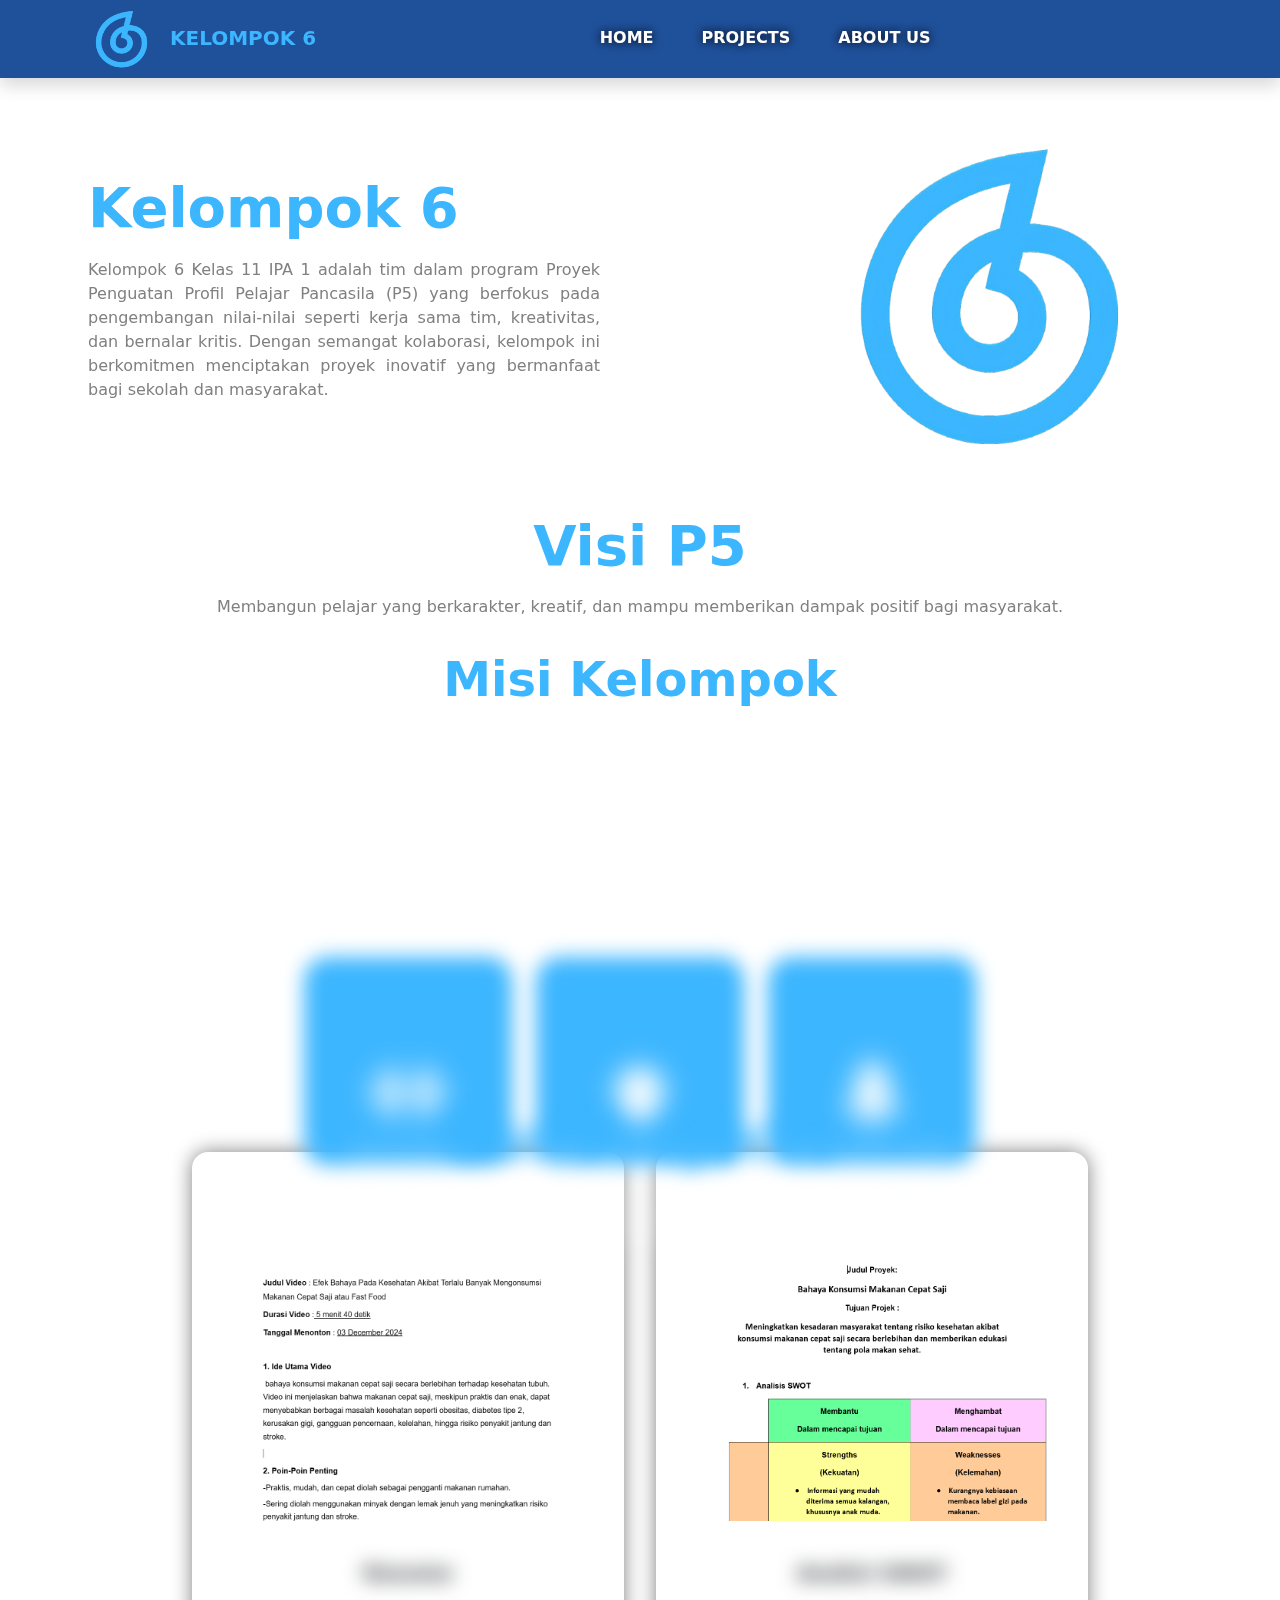
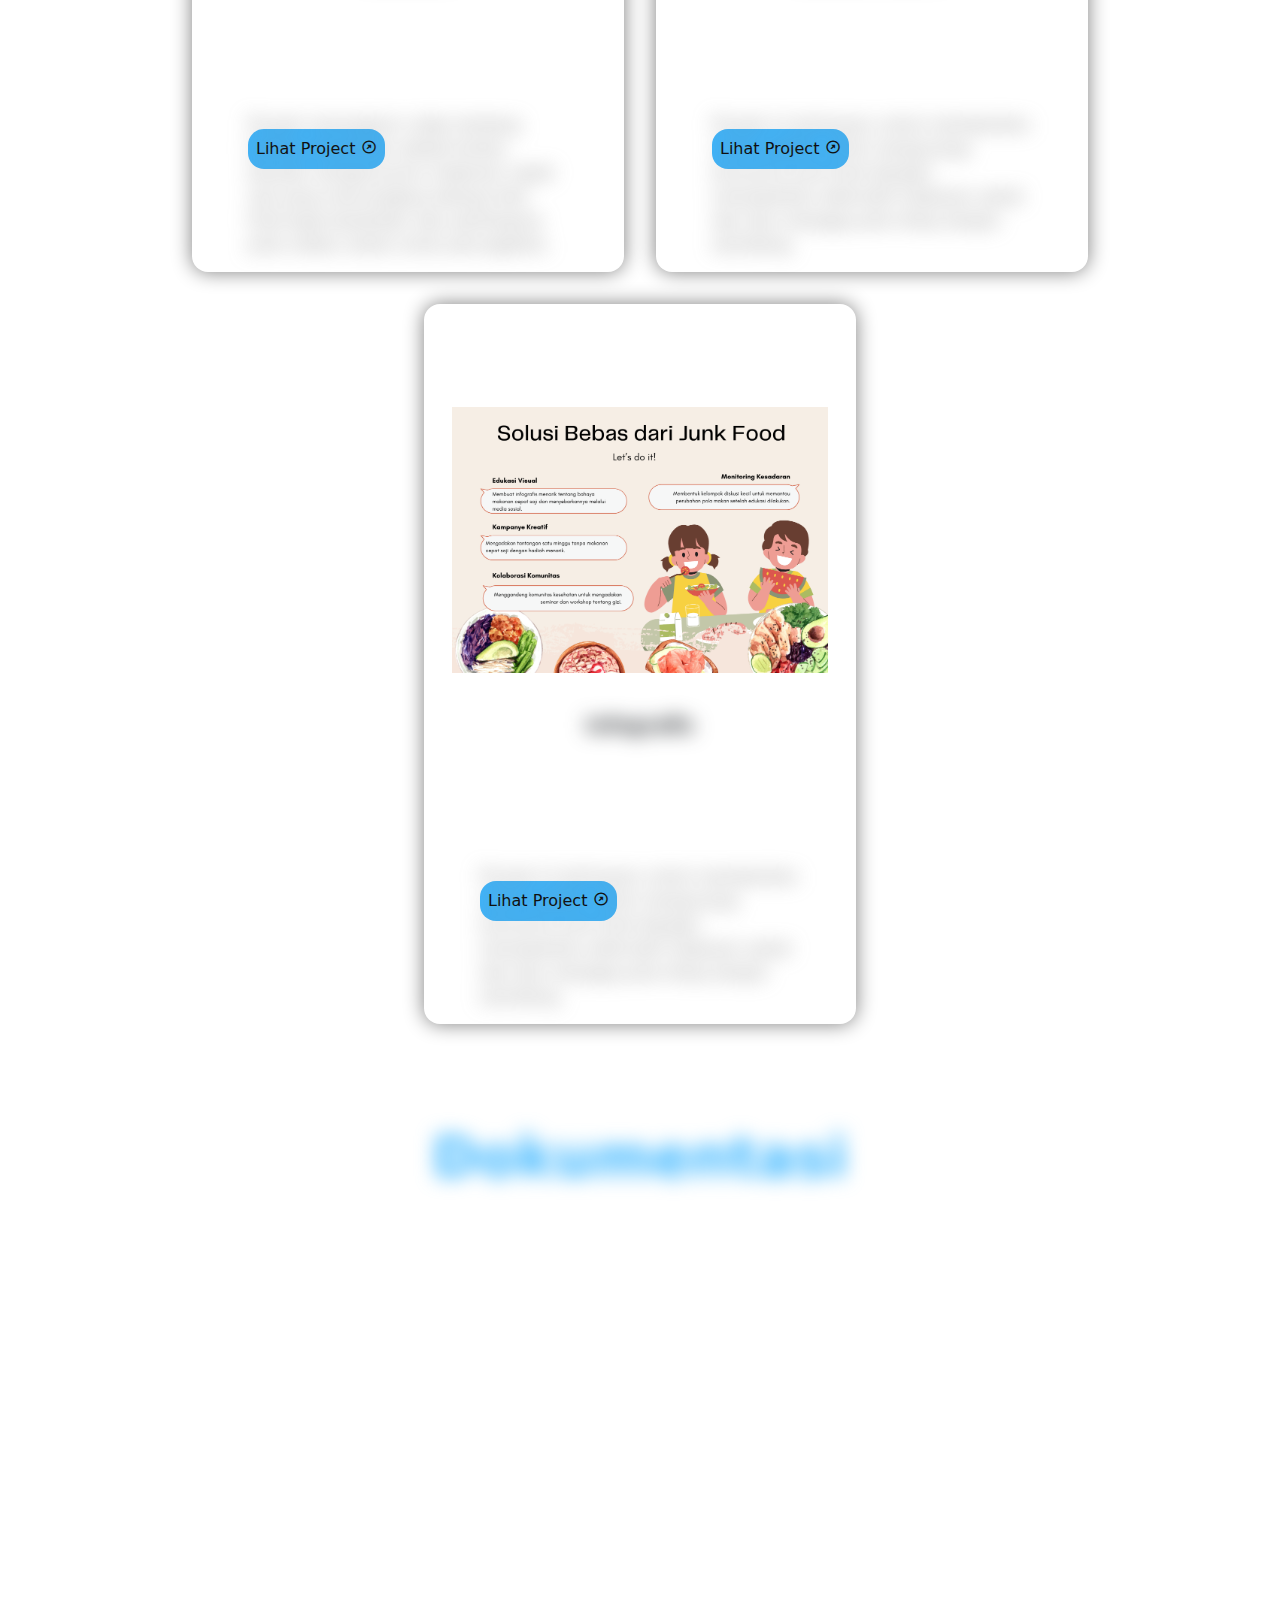
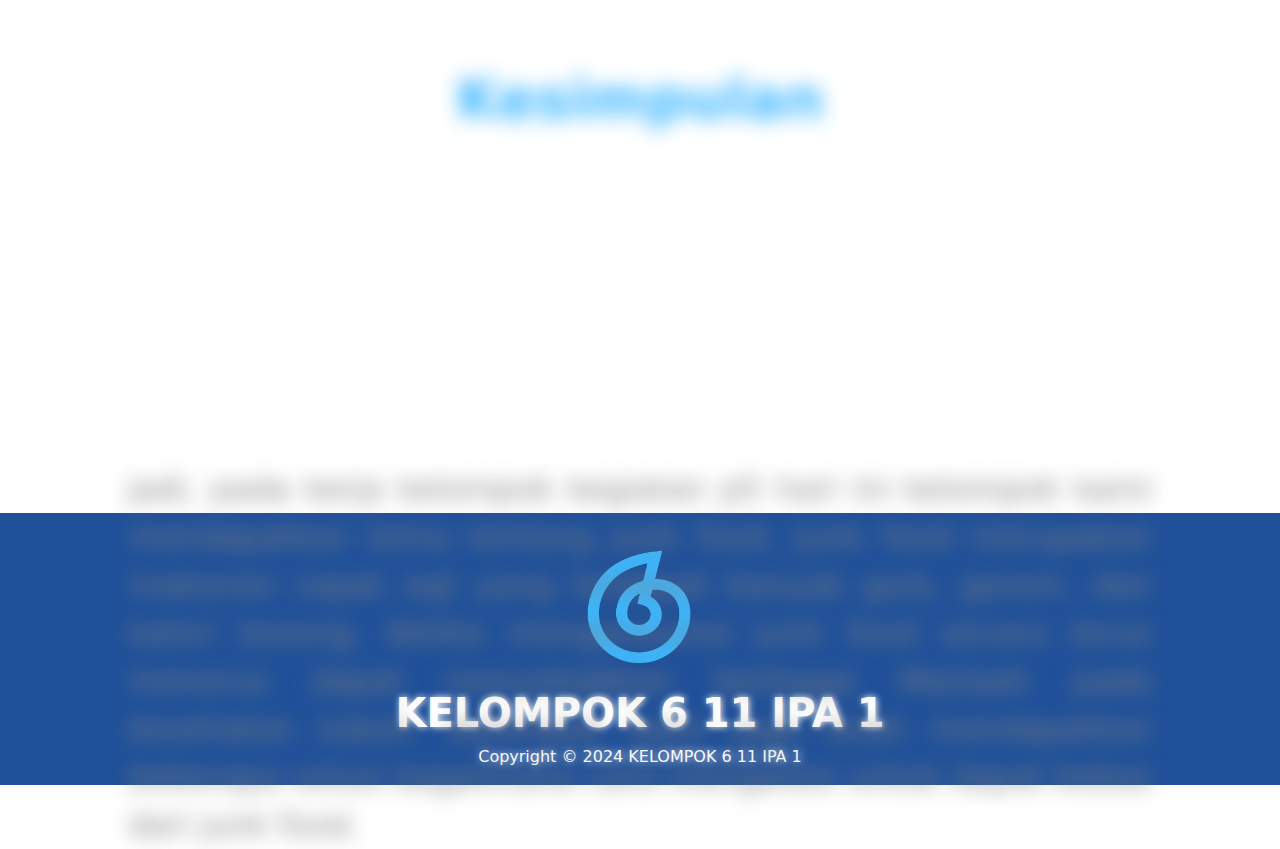
<file: index.html>
<!DOCTYPE html>
<html lang="en" id="home">
<head>
    <meta charset="UTF-8">
    <meta name="viewport" content="width=device-width, initial-scale=1.0">
    <title>P5 - Kelompok 6</title>
    <link rel="stylesheet" href="style.css">
    <link href="https://cdn.jsdelivr.net/npm/bootstrap@5.3.3/dist/css/bootstrap.min.css" rel="stylesheet" integrity="sha384-QWTKZyjpPEjISv5WaRU9OFeRpok6YctnYmDr5pNlyT2bRjXh0JMhjY6hW+ALEwIH" crossorigin="anonymous">
    <link href='https://unpkg.com/boxicons@2.1.4/css/boxicons.min.css' rel='stylesheet'>
    <link rel="stylesheet" href="https://cdn.jsdelivr.net/npm/bootstrap-icons@1.11.3/font/bootstrap-icons.min.css">
    <link rel="shortcut icon" href="./assets/logo p5.png" type="image/x-icon">
</head>
<body>
    <nav class="navbar navbar-expand-lg navbar-light fixed-top shadow ">
        <div class="container">
            <img src="./assets/logo p5.png" alt="Logo" id="logo">
            <a class="navbar-brand" href="#" target="_blank">KELOMPOK 6</a>
          <button  style="border: none;" class="navbar-toggler" type="button" data-bs-toggle="collapse" data-bs-target="#navbarNavAltMarkup"       aria-controls="navbarNavAltMarkup" aria-expanded="false" aria-label="Toggle navigation">
            <span><i class="bi bi-list" style="color: rgb(60, 182, 255); font-size: 2.5rem;"></i></span>
          </button>
          <div class="collapse navbar-collapse" id="navbarNavAltMarkup">
            <div class="navbar-nav m-auto">
              <a class="navbar-link active mb-3 align-item-center" aria-current="page" href="#home">HOME</a>
              <a class="navbar-link active mb-3 align-item-center" href="#projects">PROJECTS</a>
              <a class="navbar-link active mb-3 align-item-center" href="./about.html">ABOUT US</a>
            </div>
          </div>
        </div>
        </div>
    </nav>

    <!-- Hero Section -->
    <section class="hero">
      <div class="hero-text">
        <h1 class="heading hidden">Kelompok 6</h1>
        <p class="hidden">
          Kelompok 6 Kelas 11 IPA 1 adalah tim dalam program Proyek Penguatan Profil Pelajar Pancasila (P5) yang berfokus pada pengembangan nilai-nilai seperti kerja sama tim, kreativitas, dan bernalar kritis. Dengan semangat kolaborasi, kelompok ini berkomitmen menciptakan proyek inovatif yang bermanfaat bagi sekolah dan masyarakat.
        </p>
      </div>
      <div class="hero-logo hidden">

      </div>
    </section>

    <!-- Visi Misi p5 -->
    <section class="visi mt-3">
      <h1 class="heading hidden">Visi P5</h1>
      <p class="hidden">Membangun pelajar yang berkarakter, kreatif, dan mampu memberikan dampak positif bagi masyarakat.</p>
    </section>

    <section class="misi mt-3">
      <h1 class="heading hidden">Misi Kelompok</h1>
      <div class="list-wrap">
        <div class="list hidden">
          <i class='bx bx-dumbbell bx-tada hidden'></i>
          <p class="hidden">Meningkatkan semangat gotong royong dan kerja sama tim.</p>
        </div>
        <div class="list hidden">
          <i class="bi bi-lightbulb-fill bx-tada hidden" id="light-bulb"></i>
          <p class="hidden">Mengembangkan ide-ide kreatif untuk menyelesaikan permasalahan.</p>
        </div>
        <div class="list hidden">
          <i class='bx bxs-tree-alt bx-tada hidden' ></i>
          <p class="hidden">Menginspirasi pelajar lain untuk berkontribusi pada lingkungan sekitar.</p>
        </div>
      </div>
    </section>

    <div class="scroller" id="projects"></div>

    <!-- OUR PROJECTS -->
     <section class="projects">
      <h1 class="heading hidden">
        Our Projects
      </h1>

      <div class="projects-wrap">
        <div class="projects-card">
          <div class="projects-img" id="resume">

          </div>
          <div class="projects-desc">
            <h5 class="hidden">Resume</h5>
            <p class="hidden">
              Proyek merangkum video tentang bahaya kesehatan akibat terlalu banyak mengonsumsi makanan cepat saji yang  mencangkup bahaya fast food bagi kesehatan dan pentingnya pola makan sehat untuk pencegahan.
            </p>
            <a href="https://docs.google.com/document/d/1kyDHO1-YvE8DdVCY4a7LExbhprlAqN81pY7jR2yHaDw/edit?usp=sharing" class="btn-wrap">
              <button class="see-project">Lihat Project <i class='bx bx-right-top-arrow-circle' ></i></button>
            </a>
          </div>
        </div>
        <div class="projects-card">
          <div class="projects-img" id="swot">

          </div>
          <div class="projects-desc">
            <h5 class="hidden">Analisi SWOT</h5>
            <p class="hidden">
              Proyek  ini bertujuan untuk memberikan solusi praktis untuk mengurangi konsumsi junk food dengan menawarkan alternatif makanan sehat dan tips menjaga pola hidup bergizi seimbang.
            </p>
            <a href="https://docs.google.com/document/d/1hMLLPl1PDd3diAZt97mmA4U1EsKnlvmMZRXOFglVLXI/edit?usp=sharing" class="btn-wrap">
              <button class="see-project">Lihat Project <i class='bx bx-right-top-arrow-circle' ></i></button>
            </a>
          </div>
        </div>
        <div class="projects-card">
          <div class="projects-img">

          </div>
          <div class="projects-desc">
            <h5 class="hidden">Infografis</h5>
            <p class="hidden">
              Proyek  ini bertujuan untuk memberikan solusi praktis untuk mengurangi konsumsi junk food dengan menawarkan alternatif makanan sehat dan tips menjaga pola hidup bergizi seimbang.
            </p>
            <a href="https://www.canva.com/design/DAGYMvCGJ5s/0DJKe74mqgHVpC7IoKrBYA/edit?utm_content=DAGYMvCGJ5s&utm_campaign=designshare&utm_medium=link2&utm_source=sharebutton" class="btn-wrap">
              <button class="see-project">Lihat Project <i class='bx bx-right-top-arrow-circle' ></i></button>
            </a>
          </div>
        </div>
      </div>
     </section>

     <!-- Dokumentasi -->
      <section class="dokum">
        <h1 class="heading hidden">Dokumentasi</h1>
        <iframe width="560" height="315" src="https://www.youtube.com/embed/8W9FJZMuMPo" title="YouTube video player" frameborder="0" allow="accelerometer; autoplay; clipboard-write; encrypted-media; gyroscope; picture-in-picture" allowfullscreen></iframe>
      </section>

      <!-- Kesimpulan -->
      <section class="kesimpulan">
        <h1 class="heading hidden">
          Kesimpulan
        </h1>
        <p class="hidden">
          Jadi, pada kerja kelompok kegiatan p5 hari ini kelompok kami mendapatkan tema tentang junk food. Junk food merupakan makanan cepat saji yang terdapat banyak gula, garam, dan kalori kosong. Ketika mengonsumsi junk food secara terus menerus dapat menyebabkan berbagai Maslaah pada kesehatan tubuh. Kelompok kami juga telah mendapatkan  beberapa solusi bagaimana cara mengatasi  untuk dapat  bebas dari junk food.
        </p>
      </section>

      <!-- Footer -->
      <div class="footer-container">
        <footer>
          <div class="footer-top">
            <img src="./assets/logo p5.png" alt="Logo" id="footer">
          </div>
          <div class="footer">
            <h1>KELOMPOK 6 11 IPA 1</h1>
          </div>
          <div class="footer-bottom">
            <p>Copyright © 2024 KELOMPOK 6 11 IPA 1</p>
          </div>
        </footer>
      </div>
     
</body>
<script src="https://cdn.jsdelivr.net/npm/bootstrap@5.3.3/dist/js/bootstrap.bundle.min.js" integrity="sha384-YvpcrYf0tY3lHB60NNkmXc5s9fDVZLESaAA55NDzOxhy9GkcIdslK1eN7N6jIeHz" crossorigin="anonymous"></script>
<script src="./script.js"></script>
</html>
</file>
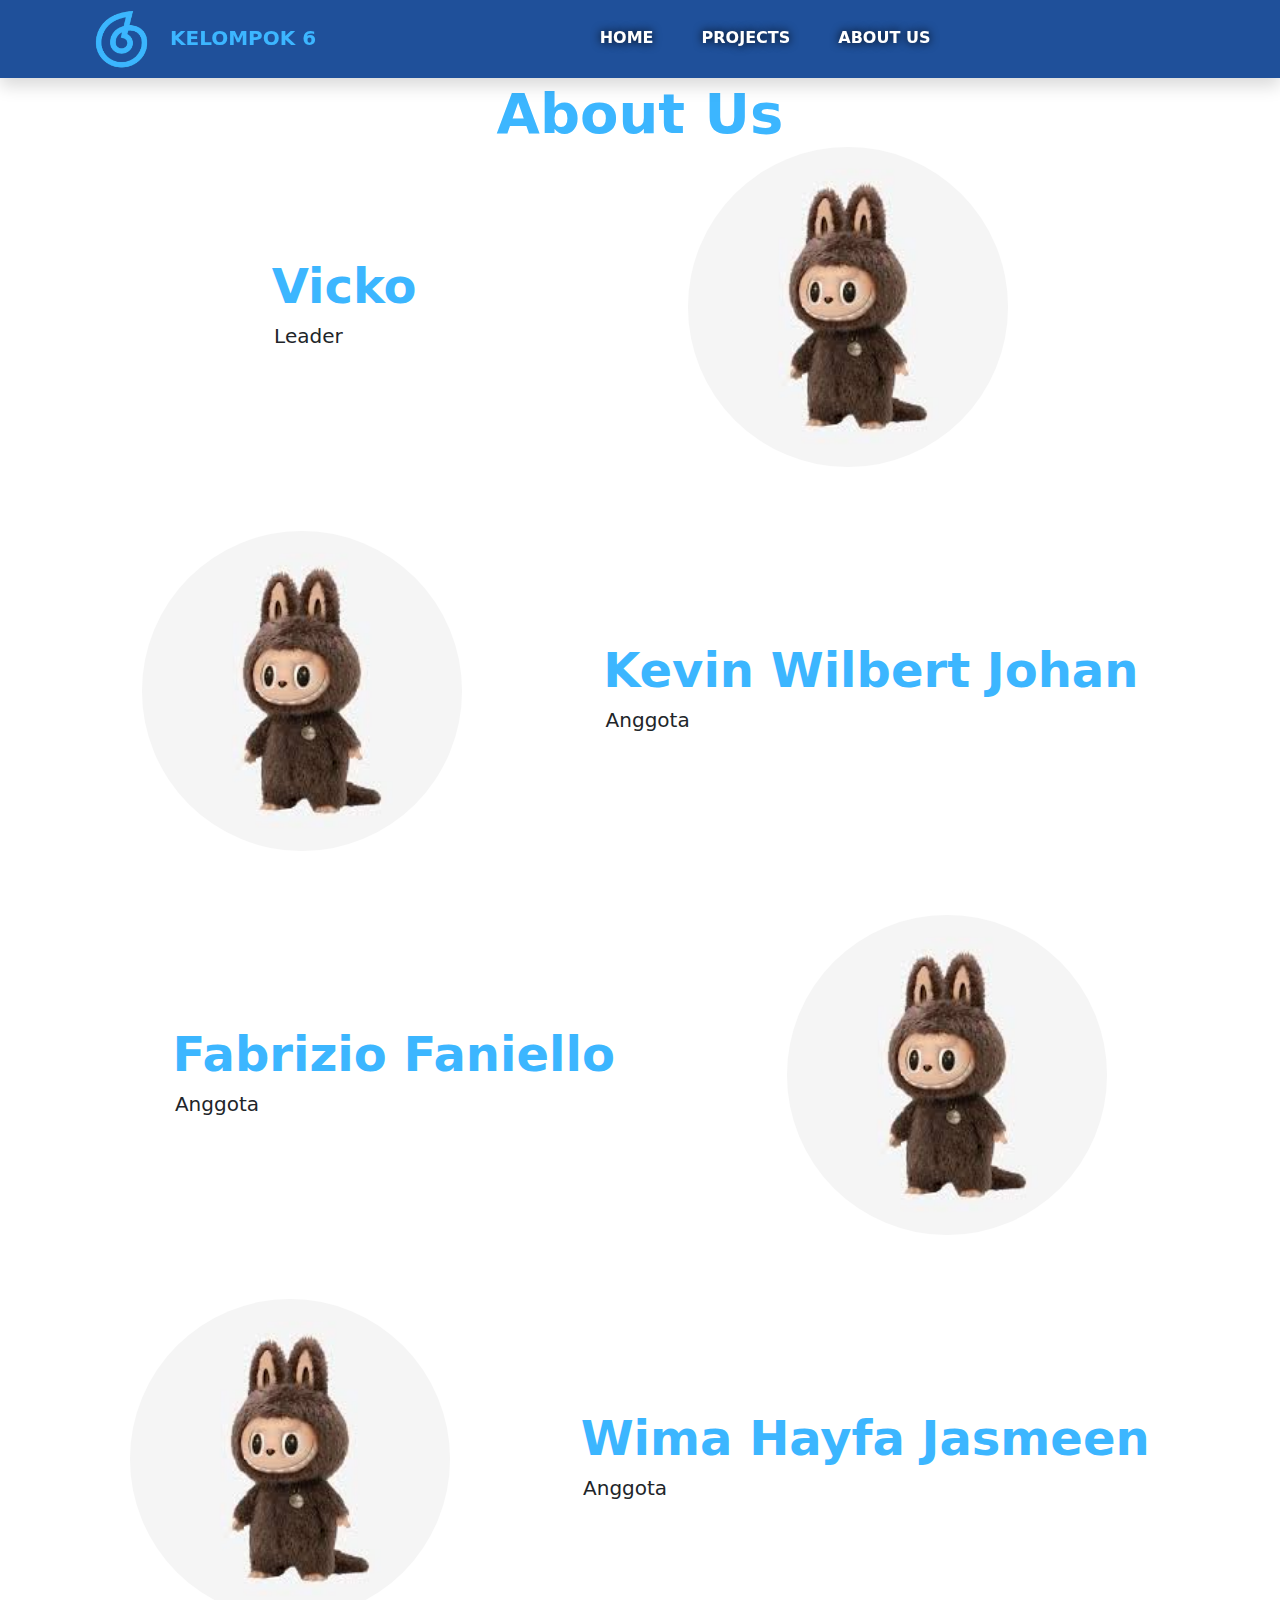
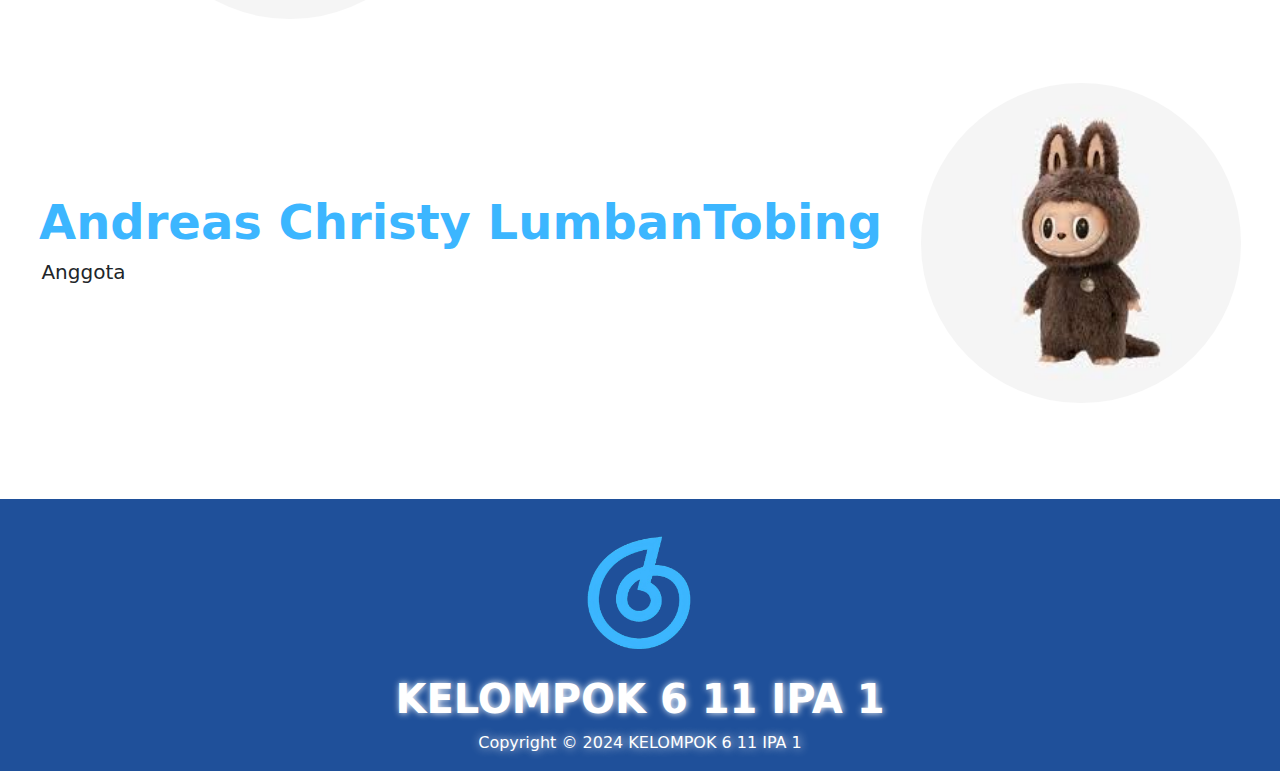
<file: about.html>
<!DOCTYPE html>
<html lang="en" id="about">
<head>
    <meta charset="UTF-8">
    <meta name="viewport" content="width=device-width, initial-scale=1.0">
    <title>P5 - Kelompok 6</title>
    <link rel="stylesheet" href="style.css">
    <link href="https://cdn.jsdelivr.net/npm/bootstrap@5.3.3/dist/css/bootstrap.min.css" rel="stylesheet" integrity="sha384-QWTKZyjpPEjISv5WaRU9OFeRpok6YctnYmDr5pNlyT2bRjXh0JMhjY6hW+ALEwIH" crossorigin="anonymous">
    <link href='https://unpkg.com/boxicons@2.1.4/css/boxicons.min.css' rel='stylesheet'>
    <link rel="stylesheet" href="https://cdn.jsdelivr.net/npm/bootstrap-icons@1.11.3/font/bootstrap-icons.min.css">
    <link rel="shortcut icon" href="./assets/logo p5.png" type="image/x-icon">
</head>
<body>
    <nav class="navbar navbar-expand-lg navbar-light fixed-top shadow ">
        <div class="container">
            <img src="./assets/logo p5.png" alt="Logo" id="logo">
            <a class="navbar-brand" href="#" target="_blank">KELOMPOK 6</a>
          <button  style="border: none;" class="navbar-toggler" type="button" data-bs-toggle="collapse" data-bs-target="#navbarNavAltMarkup"       aria-controls="navbarNavAltMarkup" aria-expanded="false" aria-label="Toggle navigation">
            <span><i class="bi bi-list" style="color: rgb(60, 182, 255); font-size: 2.5rem;"></i></span>
          </button>
          <div class="collapse navbar-collapse" id="navbarNavAltMarkup">
            <div class="navbar-nav m-auto">
              <a class="navbar-link active mb-3 align-item-center" aria-current="page" href="./index.html#home">HOME</a>
              <a class="navbar-link active mb-3 align-item-center" href="./index.html">PROJECTS</a>
              <a class="navbar-link active mb-3 align-item-center" href="#about">ABOUT US</a>
            </div>
          </div>
        </div>
        </div>
    </nav>

    <!-- About us -->
    <section class="anggota">
        <h1 class="heading">About Us</h1>
        <div class="ganjil">
          <div id="penjelasan ketua" >
              <h2 class="subheading">Vicko</h2>
              <div class="content">
                  <h5>Leader</h5>
              </div>
          </div>
          <div id="gambar-1" class="gambar"></div>
      </div>
        <div class="genap">
          <div id="penjelasan">
              <h2 class="subheading">Kevin Wilbert Johan</h2>
              <div class="content">
                  <h5>Anggota</h5>
              </div>
          </div>
          <div id="gambar-2" class="gambar"></div>
        </div>
        <div class="ganjil">
          <div id="penjelasan">
              <h2 class="subheading">Fabrizio Faniello</h2>
              <div class="content">
                  <h5>Anggota</h5>
              </div>
          </div>
          <div id="gambar-3" class="gambar"></div>
      </div>
        <div class="genap">
          <div id="penjelasan">
              <h2 class="subheading">Wima Hayfa Jasmeen</h2>
              <div class="content">
                  <h5>Anggota</h5>
              </div>
          </div>
          <div id="gambar-4" class="gambar"></div>
        </div>
        <div class="ganjil" id="end">
          <div id="penjelasan">
              <h2 class="subheading">Andreas Christy LumbanTobing</h2>
              <div class="content">
                  <h5>Anggota</h5>
              </div>
          </div>
          <div id="gambar-5" class="gambar"></div>
      </div>
    
      </div>
    </section>

      <!-- Footer -->
      <div class="footer-container">
        <footer>
          <div class="footer-top">
            <img src="./assets/logo p5.png" alt="Logo" id="footer">
          </div>
          <div class="footer">
            <h1>KELOMPOK 6 11 IPA 1</h1>
          </div>
          <div class="footer-bottom">
            <p>Copyright © 2024 KELOMPOK 6 11 IPA 1</p>
          </div>
        </footer>
      </div>
     
</body>
<script src="https://cdn.jsdelivr.net/npm/bootstrap@5.3.3/dist/js/bootstrap.bundle.min.js" integrity="sha384-YvpcrYf0tY3lHB60NNkmXc5s9fDVZLESaAA55NDzOxhy9GkcIdslK1eN7N6jIeHz" crossorigin="anonymous"></script>
<script src="./script.js"></script>
</html>
</file>
<file: style.css>
:root{
    --primary: rgb(60, 182, 255);
    --bg: rgb(31, 80, 154);
    --yellow: rgb(187, 160, 10);
}

*{
    margin: 0px;
    padding: 0px;
    box-sizing: border-box;
}

body{
    font-family: 'Poppins', sans-serif;
    scroll-behavior: smooth;
    background-color: var(--bg);
    overflow-x: hidden;
}

.hidden {
    transform: translateY(100%);
    filter: blur(10px);
}
  
.show {
    transform: translateY(0);
    filter: blur(0);
    transition: all 0.7s ease-in-out;
 }

nav.navbar {
    padding-bottom: 0px;
    padding-top: 0.5rem;
    background-color:var(--bg);
    /* height: 4rem; */
}

div.navbar-nav {
    display: flex;
    justify-content: center;
}

a.navbar-link.active{
    /* text-align: center; */
    color: white;
    text-shadow: 0px 0px 10px black;
    font-weight: 700;
    justify-content: space-between;
    margin-top: 0.375rem;
    margin-left: 1.5rem;
    margin-right: 1.5rem;
    text-decoration: none;
    display: flex;
    justify-content: center;
    align-items: center;
}

a.navbar-link.active:hover {
    color: var(--primary);
}

a.navbar-link.active::after {
    text-decoration: underline;
    color: var(--primary);
}

a.navbar-brand {
    color: var(--primary);
    font-weight: 700;
    display: flex;
    align-items: center;
    /* padding-top: 0px; */
    margin-bottom: 0.6rem;
}

button.navbar-toggler {
    display: flex;
    align-items: center;
    margin-bottom: 0.4rem;
}

img#logo {
    --size: 5rem;
    width: var(--size);
    height: calc(var(--size)/1.3);
    margin-bottom: 0.5rem;
    margin-right: 0.5rem;
}

/* Hero Section */
section.hero{
    width: 100vw;
    margin-top: 6rem;
    display: flex;
    justify-content: space-around;
    align-items: center;
    gap: 1rem;
}

section.hero .hero-logo{
    --size: 25rem;
    width: var(--size);
    height: var(--size);
    background-image: url(./assets/logo\ p5.png);
    background-size: contain;
    background-position: center;
    background-repeat: no-repeat;
}

section.hero .hero-text{
    width: 40vw;
}

h1.heading{
    color: var(--primary);
    font-weight: 700;
    font-size: 3.5rem;
    margin-bottom: 1rem;
}

section.hero .hero-text p {
    font-size: 1rem;
    text-align: justify;
    color: gray;
}

/* Visi - Misi */
section.visi{
    width: 100vw;
    display: flex;
    flex-direction: column;
    align-items: center;
}

section.visi, section.misi h1.heading{
    font-size: 3rem;
}

section.visi p{
    font-size: 1rem;
    text-align: justify;
    color: gray;
}

section.misi{
    width: 100vw;
    display: flex;
    flex-direction: column;
    align-items: center;
    margin-top: 3rem;
}

.list-wrap{
    margin-top: 1.5rem;
    display: flex;
    justify-content: center;
    gap: 1.5rem;
    flex-wrap: wrap;
}

.list{
    --size: 13rem;
    width: var(--size);
    height: var(--size);
    padding: 0.5rem;
    border-radius: 1.5rem;
    background-color: var(--primary);
    display: flex;
    flex-direction: column;
    justify-content: center;
    align-items: center;
}

.list i {
    font-size: 5.5rem;
    color: white;
}

#light-bulb{
    font-size: 4rem;
}

.list p{
    color: white;
    text-align: center;
}

/* Projetcs */

.scroller{
    height: 2rem;
}

section.projects{
    width: 100vw;
    display: flex;
    flex-direction: column;
    align-items: center;
    margin-top: 3rem;
}

section.projects .projects-wrap{
    width: 100vw;
    display: flex;
    justify-content: center;
    align-items: center;
    flex-wrap: wrap;
    gap: 2rem;
    align-items: center;
    margin-top: 2rem;
}

.projects-card{
    height: 80vh;
    display: flex;
    flex-direction: column;
    justify-content: center;
    align-items: center;
    padding: 1rem;
    border-radius: 1rem;
    box-shadow: 0px 0px 20px gray;
}

.projects-img{
    --size: 25rem;
    width: var(--size);
    height: calc(var(--size)/1.5);
    background-image: url(./assets/Infografis.png);
    background-position: center;
    background-size: contain;
    background-repeat: no-repeat;
}

#resume{
    background-image: url(./assets/resume.png);
}

#swot{
    background-image: url(./assets/swot.png);
}

.projects-card .projects-desc{
    margin-top: 1rem;
    width: 25vw;
}

.projects-desc h5{
    text-align: center;
    font-weight: 700;
}

.projects-desc p{
    color: gray;
}

button.see-project{
    padding: 0.5rem;
    border: none;
    background-color: var(--primary);
    border-radius: 1rem;
}

/* Dokumentasi */
section.dokum{
    margin-top: 2rem;
    width: 100vw;
    display: flex;
    flex-direction: column;
    align-items: center;
}

iframe{
    --size: 50vw;
    width: var(--size);
    height: calc(var(--size)/1.5);
    border-radius: 0.5rem;
}

/* Kesimpulan */
section.kesimpulan{
    margin-top: 2rem;
    width: 100vw;
    display: flex;
    flex-direction: column;
    align-items: center;
}

section.kesimpulan p{
    width: 80vw;
    font-size: 2rem;
    color: gray;
    text-align: justify;
    text-wrap: wrap;
}

/* Footer */
footer{
    width: 100vw;
    margin-top: 2rem;
    display: flex;
    justify-content: center;
    align-items: center;
    flex-direction: column;
    background-color: var(--bg);
    padding-top: 2rem;
}

div.footer-img{
    background-color: var(--bg);
    display: flex;
    /* height: 122vh; */
}

img.footer-divider {
    max-width: 100%;
    
}


div.footer h1 {
    font-weight: bold;
    color: white;
    text-shadow: white 1px 0px 7px;
}

div.footer-bottom {
    justify-content: center;
    align-items: center;
    display: flex;
}

footer p{
    color: white;
    text-shadow: white 1px 0px 10px;
}

footer div.footer-top img#footer {
    --size: 10rem;
    width: var(--size);
    height: calc(var(--size)/1.3);
    margin: 0px auto;
    margin-bottom: 1.3rem;
}

.footer-container {
    justify-content: center;
    display: flex;
    align-items: center;
    flex-direction: column;
}

div.end {
    font-weight: bold;
}

/* ABOUT US */
section.anggota {
    /* background-color: salmon; */
    background-color: white;
    margin-top:5rem;
}

section.anggota h1.heading{
    margin: 0px auto;
    text-align: center;
}

div.header h1 {
    display: flex;
    justify-content: center;
    font-weight: bold;
    color: var(--primary);
    margin-bottom: 3rem;
    font-size: 4rem;
}

div.top{
    display: flex;
    justify-content: center;
    align-items: center;
    height: 30rem;
    width: 50rem;
    background-color: gray;
    margin: 0px auto;
    margin-bottom: 4rem;
    background-image: url(img/Minions.png);
    background-position: center;
    background-size: cover;
    border-radius: 2rem;

}


.ganjil {
	display: flex;
	flex-direction: row;
	align-items: center;
	padding-bottom: 4rem;
    justify-content: space-evenly;
    animation: floating 3s ease-in-out infinite;
	
}

.genap {
    display: flex;
    flex-direction: row-reverse;
    align-items: center;
    padding-bottom: 4rem;
    justify-content: space-evenly;
    animation: floating 3s ease-in-out infinite;
}

@keyframes floating {
    0% { transform: translate(0,  0px); }
    50%  { transform: translate(0, 35px); }
    100%   { transform: translate(0, -0px); }   
}

h2.subheading {
    color: var(--primary);
    font-weight: bold;
    font-size: 3rem;
}

div.content {
    margin-left: 0.15rem;
}

section.anggota div.ganjil #gambar-1 {
    height: 20rem;
    width: 20rem;
    border-radius: 50%;
    background-image: url(./assets/labubu1.jpeg);
    background-color: gray;
    background-position: center;
    background-size: cover;
    margin-left: rem;
}
	

section.anggota div.genap #gambar-2 {
	height: 20rem;
    width: 20rem;
    border-radius: 50%;
    background-image: url(./assets/labubu1.jpeg);
    background-color: gray;
    background-position: center;
    background-size: cover;
}
section.anggota div.ganjil #gambar-3 {
	height: 20rem;
    width: 20rem;
    border-radius: 50%;
    background-image: url(./assets/labubu1.jpeg);
    background-color: gray;
    background-position: center;
    background-size: cover;
}
section.anggota div.genap #gambar-4 {
	height: 20rem;
    width: 20rem;
    border-radius: 50%;
    background-image: url(./assets/labubu1.jpeg);
    background-color: gray;
    background-position: center;
    background-size: cover;
}
section.anggota div.ganjil #gambar-5 {
	height: 20rem;
    width: 20rem;
    border-radius: 50%;
    background-image: url(./assets/labubu1.jpeg);
    background-color: gray;
    background-position: center;
    background-size: cover;
}
section.anggota div.genap #gambar-6 {
	height: 20rem;
    width: 20rem;
    border-radius: 50%;
    background-image: url(./assets/labubu1.jpeg);
    background-color: gray;
    background-position: center;
    background-size: cover;
}

div.genap#end {
    padding-bottom: 0px;
}

/* Renspomsive */


@media screen and (max-width : 1200px){
    .projects-card{
        height: auto;
        width: 80vw;
        justify-content: start;
    }

    .projects-img {
        --size: 65vw;
    }

    .projects-card .projects-desc{
        width: 70vw;
    }

    section.anggota div.top {
        width: 70vw;
        height: auto;
    }
    h2.subheading {
        font-size: 2.5rem;
        text-align: center;
    }
    div.content {
        margin-left: 0;
        text-align: center;
    }
}

@media screen and (max-width : 850px){
    section.hero{
        flex-direction: column;
        width: 100vw;
    }

    section.hero .hero-text{
        width: 80vw;
    }

    section.anggota div.ganjil, 
    section.anggota div.genap {
        flex-direction: column;
        align-items: center;
        text-align: center;
    }
    section.anggota div.ganjil #gambar-1,
    section.anggota div.genap #gambar-2,
    section.anggota div.ganjil #gambar-3,
    section.anggota div.genap #gambar-4,
    section.anggota div.ganjil #gambar-5,
    section.anggota div.genap #gambar-6 {
        height: 10rem;
        width: 10rem;
        margin-bottom: 1.5rem;
    }
}

@media screen and (max-width : 740px){
    
}
@media screen and (max-width : 590px){
    section.hero{
        flex-direction: column;
        width: 100vw;
    }

    section.hero .hero-text{
        width: 80vw;
    }

    .hero-logo{
        --size: 20rem;
    }

    h1.heading{
        font-size: 3rem;
        text-align: center;
        text-wrap: wrap;
    }

    /* visi */
    section.visi p{
        width: 80vw;
    }

    /* Projects */
    .projects-card{
        height: auto;
        width: 80vw;
        justify-content: start;
    }

    .projects-img {
        --size: 65vw;
    }

    .projects-card .projects-desc{
        width: 70vw;
    }

    /* Dokum */
    iframe{
        --size: 80vw;
    }

    /* Kesimpulan */
    section.kesimpulan p{
        font-size: 2rem;
    }

    section.anggota div.top {
        width: 90vw;
        height: auto;
    }
    h2.subheading {
        font-size: 2rem;
    }
    div.content {
        font-size: 1rem;
    }

}
</file>
